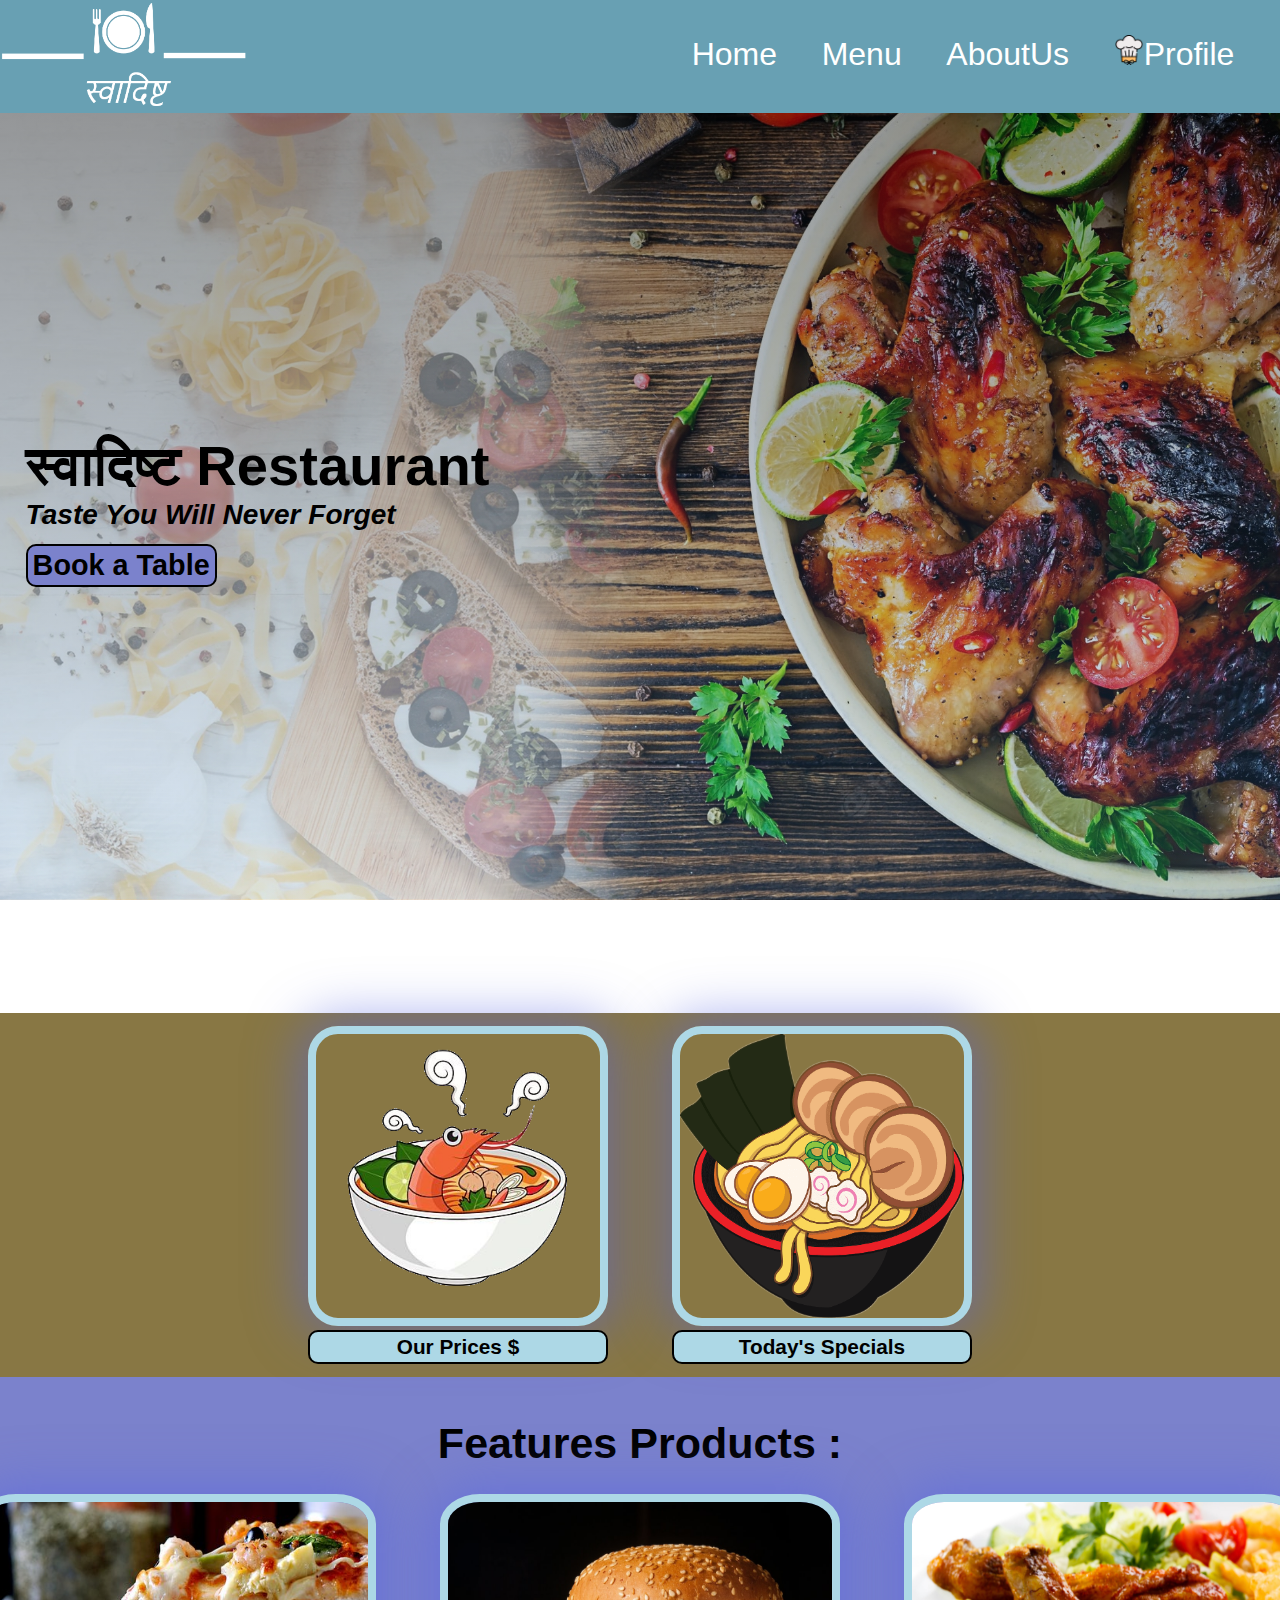
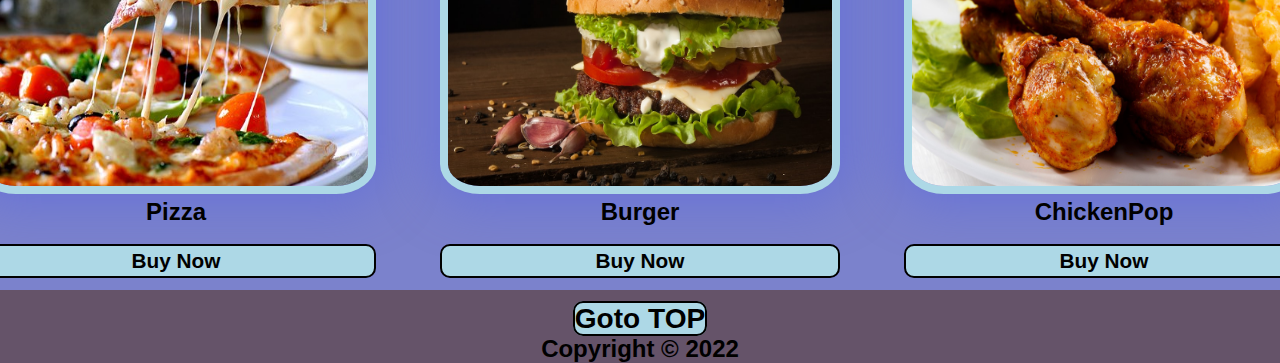
<file: index.html>
<!DOCTYPE html>
<html lang="en">

<head>
    <meta charset="UTF-8">
    <meta http-equiv="X-UA-Compatible" content="IE=edge">
    <meta name="viewport" content="width=device-width, initial-scale=1.0">
    <title>स्वादिष्ट Restaurant</title>
    <link rel="stylesheet" href="css/navigationbar.css">
    <link rel="stylesheet" href="css/style.css">
    <link rel="stylesheet" href="css/responsive.css">
</head>

<body>
    <div class="container">
        <nav>
            <a href="index.html"><img src="img/स्वादिष्ट-logos_white.png" alt="LogoHere" class="logo" id="toplogo"></a>
            <ul>
                <li><a href="index.html">Home</a></li>
                <li><a href="#">Menu</a></li>
                <li><a href="#">AboutUs </a></li>
                <li><a href="#"><img src="img/cheficon.png" alt="Profile Icon Here" class="profileicon">Profile</a></li>
            </ul>
        </nav>
        <div class="mid-top">
            <div class="mid-intro">
                <h3>स्वादिष्ट Restaurant <br>
                    <p>Taste You Will Never Forget</p>
                </h3>
                <a href="booktable.html"><button> Book a Table</button></a>
            </div>
        </div>
        <div class="mid-body">
            <div class="prices">
                <a href="prices.html"><img src="img/prices.jpg" alt="PricesImageHere"><br>
                    <button>Our Prices $</button></a>
            </div>
            <div class="specials">
                <a href="#"><img src="img/specials.png" alt="SpecialsImageHere"><br>
                    <button>Today's Specials</button></a>
            </div>
        </div>
        <div class="features">
            <div class="features-intro"> <br>
                <h3>Features Products :</h3>
            </div>
            <div class="features-products">
                <div class="product1">
                    <img src="img/pizza.jpg" alt="Pizza Here"> <br>
                    <h2>Pizza</h2> <br>
                    <button>Buy Now</button>
                </div>
                <div class="product2">
                    <img src="img/burger.jpg" alt="Burger Here"> <br>
                    <h2>Burger</h2> <br>
                    <button>Buy Now</button>
                </div>
                <div class="product1">
                    <img src="img/chickenpop.jpg" alt="ChickenPop Here"> <br>
                    <h2>ChickenPop</h2> <br>
                    <button>Buy Now</button>
                </div>
            </div>
        </div>
        <div class="footer">
            <h3><a href="#toplogo">Goto TOP</a></h3>
            <h2>Copyright &copy; 2022 </h2>
        </div>
    </div>
</body>

</html>
</file>
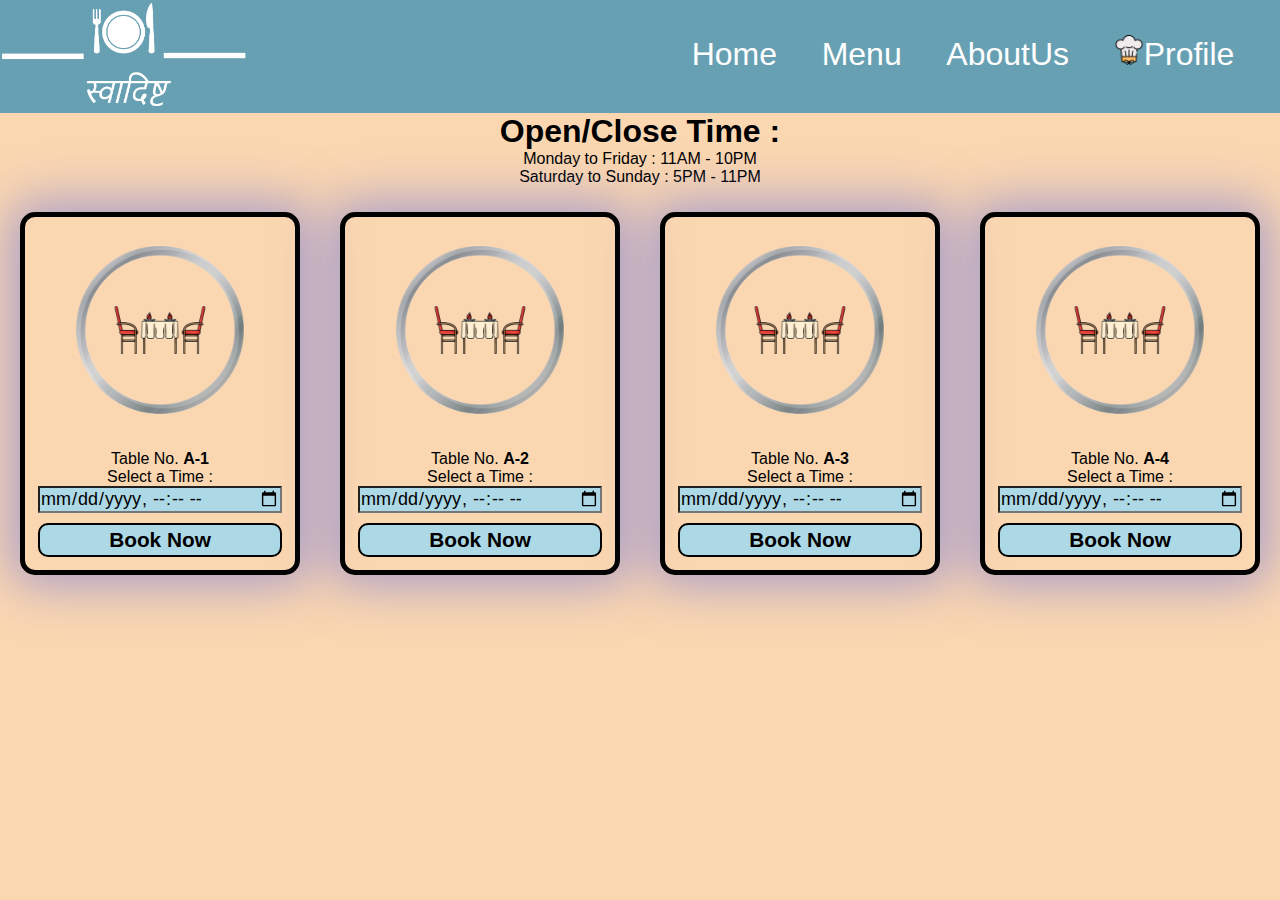
<file: booktable.html>
<!DOCTYPE html>
<html lang="en">

<head>
    <meta charset="UTF-8">
    <meta http-equiv="X-UA-Compatible" content="IE=edge">
    <meta name="viewport" content="width=device-width, initial-scale=1.0">
    <title>स्वादिष्ट-Table Booking</title>
    <link rel="stylesheet" href="css/navigationbar.css">
    <link rel="stylesheet" href="css/booktable.css">
</head>

<body>
    <div class="container">
        <nav>
            <a href="index.html"><img src="img/स्वादिष्ट-logos_white.png" alt="LogoHere" class="logo" id="toplogo"></a>
            <ul>
                <li><a href="index.html">Home</a></li>
                <li><a href="#">Menu</a></li>
                <li><a href="#">AboutUs </a></li>
                <li><a href="#"><img src="img/cheficon.png" alt="Profile Icon Here" class="profileicon">Profile</a></li>
            </ul>
        </nav>
        <div class="time">
            <h2>Book a Table </h2>
            <h3>Open/Close Time :</h3>
            <p>Monday to Friday : 11AM - 10PM</p>
            <p>Saturday to Sunday : 5PM - 11PM</p>
        </div>
        <div class="tables">

            <div class="A1">
                <img src="img/tableicon.jpg" alt="BookingTable Image Here">
                <p>Table No. <strong> A-1</strong></p>
                <form action="">
                    <label for="t1">Select a Time :</label> <br>
                    <input type="datetime-local" name="" id="t1" required> <br>
                    <button type="submit">Book Now</button>
                </form>
            </div>
            <div class="A2">
                <img src="img/tableicon.jpg" alt="BookingTable Image Here">
                <p>Table No. <strong> A-2</strong></p>
                <form action="">
                    <label for="t2">Select a Time :</label> <br>
                    <input type="datetime-local" name="" id="t2" required> <br>
                    <button type="submit">Book Now</button>
                </form>
            </div>
            <div class="A3">
                <img src="img/tableicon.jpg" alt="BookingTable Image Here">
                <p>Table No. <strong> A-3</strong></p>
                <form action="">
                    <label for="t3">Select a Time :</label> <br>
                    <input type="datetime-local" name="" id="t3" required> <br>
                    <button type="submit">Book Now</button>
                </form>
            </div>
            <div class="A4">
                <img src="img/tableicon.jpg" alt="BookingTable Image Here">
                <p>Table No. <strong> A-4</strong></p>
                <form action="">
                    <label for="t4">Select a Time :</label> <br>
                    <input type="datetime-local" name="" id="t4" required> <br>
                    <button type="submit">Book Now</button>
                </form>
            </div>
        </div>

    </div>
</body>

</html>
</file>
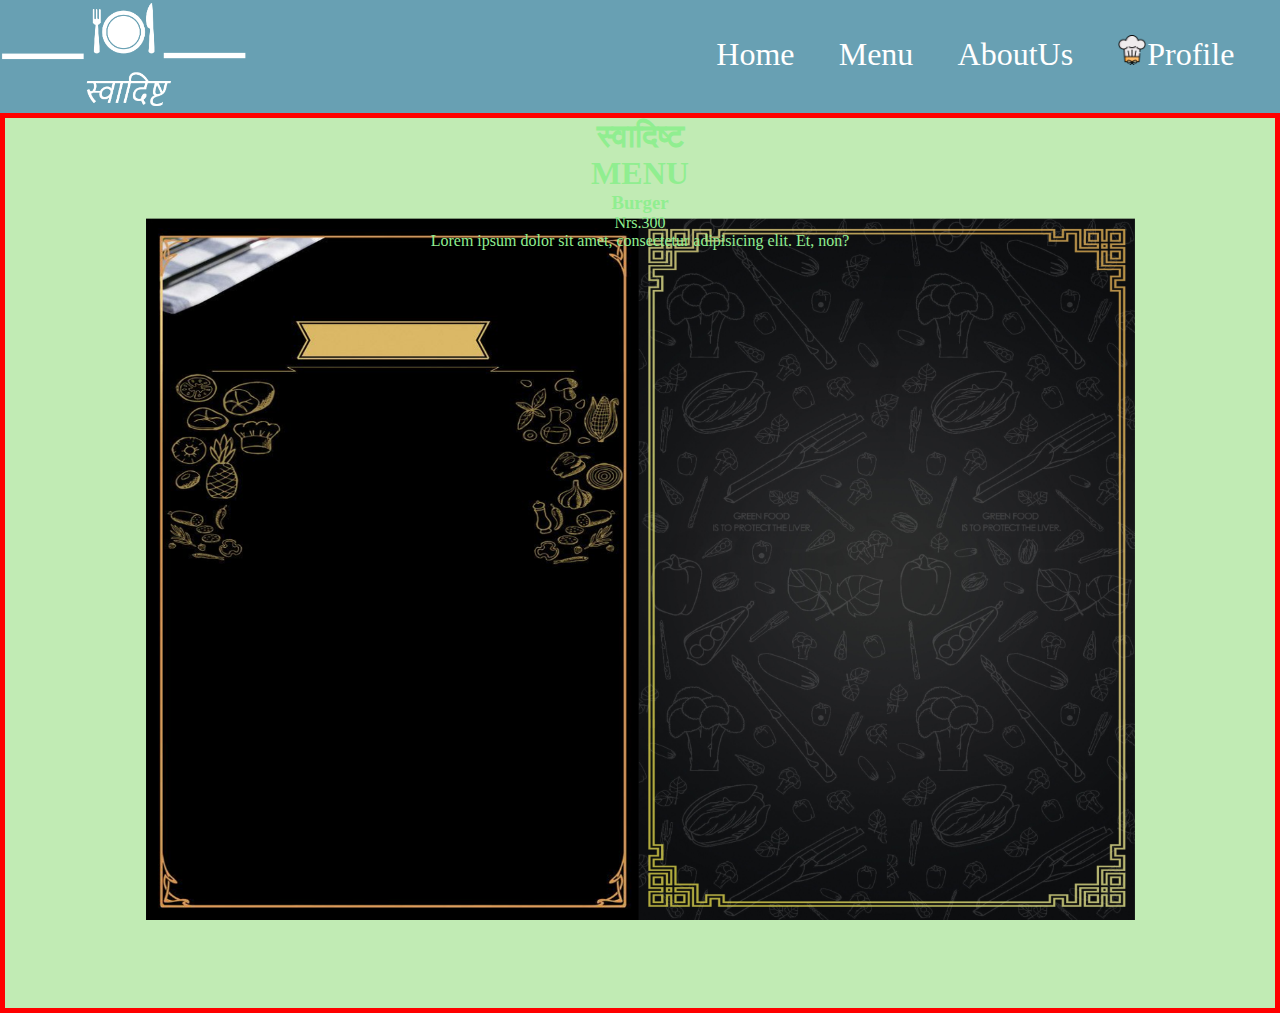
<file: prices.html>
<!DOCTYPE html>
<html lang="en">

<head>
    <meta charset="UTF-8">
    <meta http-equiv="X-UA-Compatible" content="IE=edge">
    <meta name="viewport" content="width=device-width, initial-scale=1.0">
    <title>स्वादिष्ट - Menu Prices</title>
    <link rel="stylesheet" href="/css/navigationbar.css">
    <link rel="stylesheet" href="/css/prices.css">
</head>

<body>
    <div class="container">
        <nav>
            <a href="index.html"><img src="img/स्वादिष्ट-logos_white.png" alt="LogoHere" class="logo" id="toplogo"></a>
            <ul>
                <li><a href="index.html">Home</a></li>
                <li><a href="#">Menu</a></li>
                <li><a href="#">AboutUs </a></li>
                <li><a href="#"><img src="img/cheficon.png" alt="Profile Icon Here" class="profileicon">Profile</a></li>
            </ul>
        </nav>
        <!-- BODY SECTION STARTS HERE -->
        <div class="mid">
            <div class="menu">
                <h1>स्वादिष्ट</h1>
                <h1>MENU</h1>
                <div class="one">
                    <h3>Burger</h3>
                    <p>Nrs.300</p>
                    <p>Lorem ipsum dolor sit amet, consectetur adipisicing elit. Et, non?</p>
                </div>
            </div>
        </div>
    </div>
</body>

</html>
</file>
<file: css/navigationbar.css>
.logo {
    width: 250px;
    cursor: pointer;
}

.profileicon {
    width: 30px;
    cursor: pointer;
}

nav ul li a {
    font-size: 2em;
    color: white;
    text-decoration: none;
    text-transform: capitalize;
}

nav ul {
    list-style: none;
    width: 100%;
    text-align: right;
    padding-right: 2%;
}

nav ul li {
    display: inline-block;
    margin: -1% 2%;
}

nav {
    background: rgb(104, 160, 179);
    width: 100%;
    min-height: 100%;
    display: flex;
    align-items: center;
    justify-content: space-between;
}
</file>
<file: css/style.css>
* {
    margin: 0;
    padding: 0;
    box-sizing: border-box;
    font-family: 'Gill Sans', 'Gill Sans MT', Calibri, 'Trebuchet MS', sans-serif;
}

body {
    width: 100%;
    min-height: 100vh;
}

.container {

    /* background-image: linear-gradient(rgba(248, 248, 248, 0.35), rgba(0, 0, 0, 0.35)), url(img/background.jpg);
    background-position: center;
    background-size: cover;
    background-attachment: fixed; */
    width: 100%;
}

/* WELCOME TO PART STARTS HERE  */
.mid-top {
    /* background: #85A300; */
    background-image: linear-gradient(rgba(0, 0, 0, 0.45), rgba(89, 163, 233, 0.2)), url("/img/background2.jpg");
    background-position: center;
    background-size: cover;
    background-attachment: fixed;
    width: 100%;
    /* min-height: 100vh; */
    min-height: calc(100vh - 20%);
    text-align: left;
}

.mid-intro {
    font-family: Verdana, Geneva, Tahoma, sans-serif;
    font-size: 3em;
    position: relative;
    padding: 25% 0 2% 2%;
}

.mid-intro p {
    font-size: 0.5em;
    font-style: italic;
}

.mid-intro button {
    font-family: Verdana, Geneva, Tahoma, sans-serif;
    font-size: 0.6em;
    color: black;
    font-weight: bold;
    cursor: pointer;
    border: 2px solid black;
    border-radius: 10px;
    padding: 3px 5px;
    background: #7B82CC;
}

.mid-intro button:hover {
    box-shadow: 0 5px 25px rgba(38, 107, 163, 0.8);
}

/* MID BODY STARTS HERE */

.prices img,
.specials img {
    width: 300px;
    height: 300px;
    border: 0.5em solid lightblue;
    border-radius: 10%;
    box-shadow: 0 0 50px 10px rgba(86, 100, 228, 0.5);
}

.mid-body {
    display: flex;
    padding: 1% 0;
    justify-content: center;
    gap: 5%;
    background: #887744;
}

.prices button,
.specials button {
    font-family: Verdana, Geneva, Tahoma, sans-serif;
    font-size: 1.3em;
    color: rgb(0, 0, 0);
    font-weight: bold;
    cursor: pointer;
    border: 2px solid black;
    border-radius: 10px;
    padding: 3px 5px;
    width: 100%;
    background: lightblue;

}

.prices button:hover,
.specials button:hover {
    box-shadow: 0 5px 15px rgba(144, 238, 144, 0.8);
}

/* FEATURES PRODUCTS  PART STARTS HERE  */
/* Features main class, Features-Prodcuts-Sub = Product1,2,3... */
.features {
    background: #7B82CC;
    width: 100%;
    height: 100%;
    /* min-height: 100vh; */
    text-align: center;
}

.features-intro {
    color: rgb(0, 0, 0);
    align-items: center;
    text-align: center;
    font-family: Verdana, Geneva, Tahoma, sans-serif;
    font-size: 2.3em;
}

.features-products {
    display: flex;
    padding-top: 2%;
    justify-content: center;
    gap: 5%;
    padding-bottom: 1%;

}

.features-products img {
    width: 400px;
    height: 300px;
    border: 0.5em solid lightblue;
    border-radius: 10%;
    box-shadow: 0 0 50px 10px rgba(86, 100, 228, 0.5);
}

.features-products button {
    font-family: Verdana, Geneva, Tahoma, sans-serif;
    font-size: 1.3em;
    color: rgb(0, 0, 0);
    font-weight: bold;
    cursor: pointer;
    border: 2px solid black;
    border-radius: 10px;
    padding: 3px 5px;
    width: 100%;
    background: lightblue;
}

.features-products button:hover {
    box-shadow: 0 5px 15px rgba(144, 238, 144, 0.8);
}

/* FOOTER STARTS HERE  */

.footer {
    background: #655369;
    text-align: center;
    min-height: 100%;
    display: block;
    padding-top: 1%;

}

.footer a {
    text-decoration: none;
    font-size: 1.5em;
    font-family: Verdana, Geneva, Tahoma, sans-serif;
    color: rgb(0, 0, 0);
    cursor: pointer;
    border: 2px solid black;
    border-radius: 10px;
    width: 100%;
    background: lightblue;
}
</file>
<file: css/responsive.css>
@media screen and (min-width : 1920px) {
    .mid-top {
        /* background: #85A300; */
        background-image: linear-gradient(rgba(0, 0, 0, 0.45), rgba(89, 163, 233, 0.2)), url("/img/background2.jpg");
        background-position: center;
        background-size: cover;
        background-attachment: fixed;
        width: 100%;
        /* min-height: 100vh; */
        min-height: calc(100vh - 112px);
        text-align: left;
    }

    .mid-intro {
        font-family: Verdana, Geneva, Tahoma, sans-serif;
        font-size: 3em;
        position: relative;
        padding: 32% 0 0 2%;
        color: purple;
    }
}
</file>
<file: css/booktable.css>
* {
    margin: 0;
    padding: 0;
    box-sizing: border-box;
    font-family: Verdana, Geneva, Tahoma, sans-serif
}

body {
    width: 100%;
    min-height: 100vh;
    background: #FBD7B1;
}

img {
    width: 200px;
}

.tables {
    display: flex;
    text-align: center;
}

.time {
    text-align: center;
}

.time h2 {
    font-weight: bolder;
    font-size: 3em;
    display: none;
}

.time h3 {
    font-weight: bolder;
    font-size: 2em;
}

.A1,
.A2,
.A3,
.A4 {
    border: 5px solid black;
    border-radius: 15px;
    padding: 1%;
    align-items: center;
    justify-content: space-between;
    margin: 2% auto;
    box-shadow: 0 0 50px 10px rgba(86, 100, 228, 0.5);
}

.tables button {
    font-family: Verdana, Geneva, Tahoma, sans-serif;
    font-size: 1.3em;
    color: rgb(0, 0, 0);
    font-weight: bold;
    cursor: pointer;
    border: 2px solid black;
    border-radius: 10px;
    padding: 3px 5px;
    width: 100%;
    background: lightblue;
    margin-top: 10px;
}

.tables button:hover {
    box-shadow: 0 5px 15px rgba(144, 238, 144, 0.8);
}


input[type=datetime-local] {
    background-color: lightblue;
    color: black;
    font-size: large;
}

input[type=datetime-local]:focus {
    background-color: rgb(85, 241, 137);
}
</file>
<file: css/prices.css>
* {
    margin: 0;
    padding: 0;
    box-sizing: border-box;
}


.menu {
    background: url(/img/menubook.png);
    background-position: center;
    background-size: contain;
    background-repeat: no-repeat;
    color: lightgreen;
    width: 100%;
    min-height: 100vh;
    text-align: center;
    border: 5px solid red;
}

.mid {
    background: rgba(132, 216, 106, 0.5);
}
</file>
